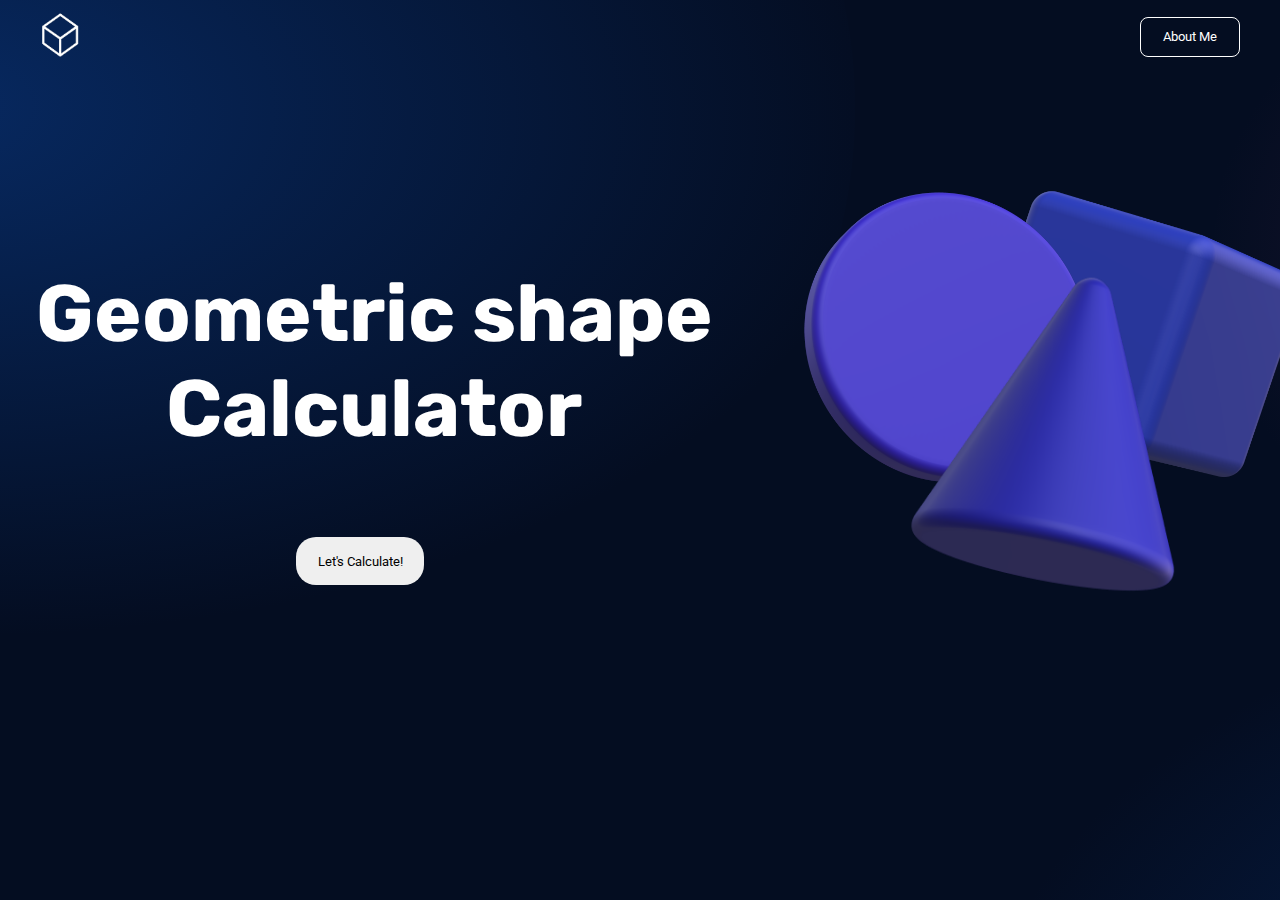
<file: index.html>
<!DOCTYPE html>
<html lang="en">
<head>
    <meta charset="UTF-8">
    <meta http-equiv="X-UA-Compatible" content="IE=edge">
    <meta name="viewport" content="width=device-width, initial-scale=1.0">
    <link rel="shortcut icon" href="./assets/icons/logo-GSC-l.png"/>
    <link rel="stylesheet" media="(min-width: 1183px)" href="./css/style-home-desktop.css" />
    <link rel="stylesheet" href="./css/styles-home.css">
    <link rel="preconnect" href="https://fonts.googleapis.com">
    <link rel="preconnect" href="https://fonts.gstatic.com" crossorigin>
    <link href="https://fonts.googleapis.com/css2?family=Roboto:wght@100;300;400&family=Rubik:wght@300;700&display=swap" rel="stylesheet">
    <title>Geometric Shape Calculator</title>
</head>
<body>
    <header>
        <nav>
            <div class="logo">
                <a href="./index.html"><img src="./assets/icons/logo-GSC-l.png" alt="Logo GSC"></a>
            </div>
            <div class="btn-header">
                <a href="./about.html"><button type="button">About Me</button></a>
            </div>
        </nav>
    </header>
    <main>
        <section class="container-fsection">
            <h1>Geometric shape Calculator</h1>
            <div class="geometric-icons--fsection">
                <img src="./assets/icons/circle.png" alt="Geometric Icons(Circle)">
                <img src="./assets/icons/cube.png" alt="Geometric Icons(Cube)">
                <img src="./assets/icons/roundcone.png" alt="Geometric Icons(Triangle)">
            </div>
            <div class="btn-container">
                <a href="./calculator.html"><button type="button" class="btn-home">Let's Calculate!</button></a>
            </div>
        </section>
    </main>
</body>
</html>
</file>
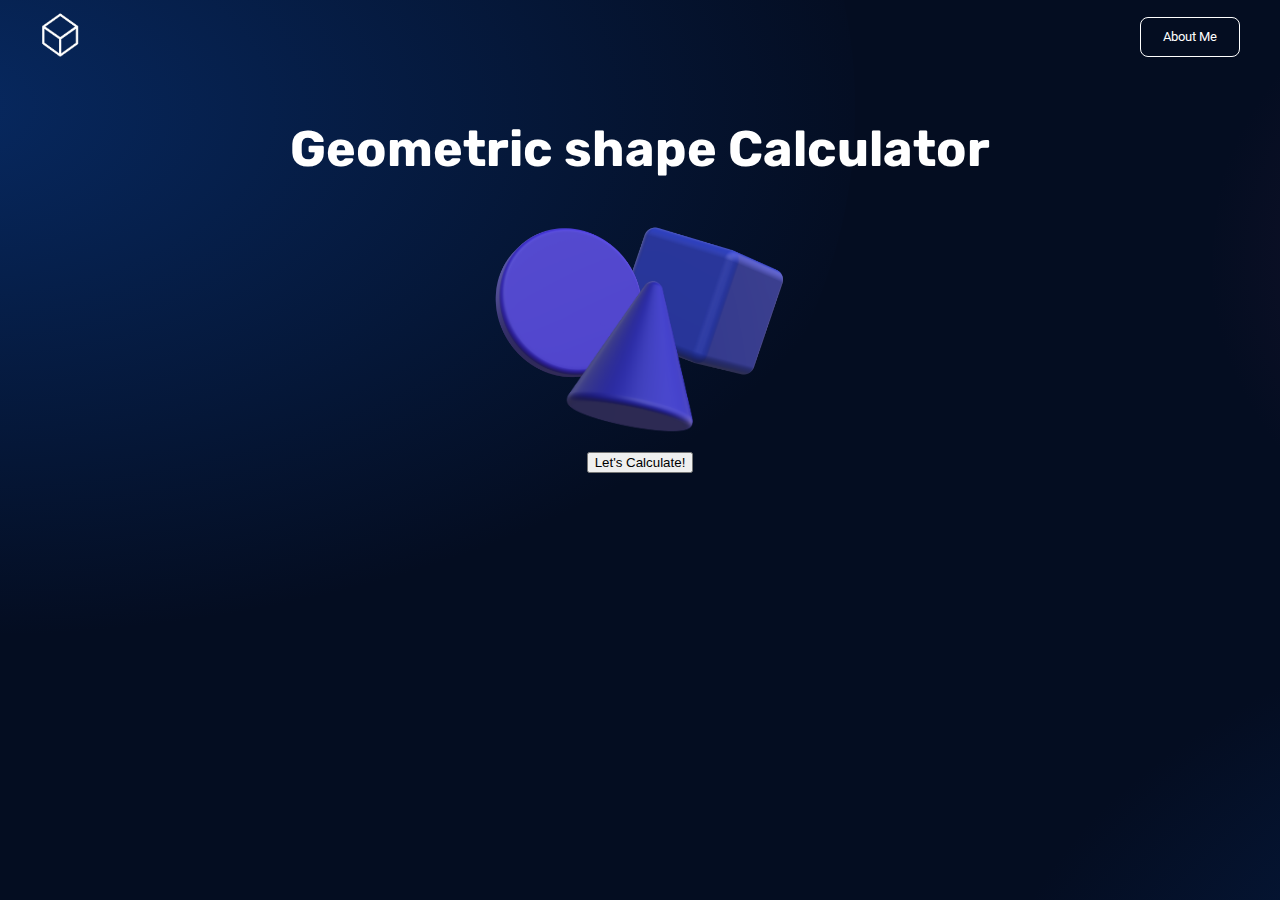
<file: home.html>
<!DOCTYPE html>
<html lang="en">
<head>
    <meta charset="UTF-8">
    <meta http-equiv="X-UA-Compatible" content="IE=edge">
    <meta name="viewport" content="width=device-width, initial-scale=1.0">
    <link rel="stylesheet" href="./css/styles-home.css">
    <link rel="preconnect" href="https://fonts.googleapis.com">
    <link rel="preconnect" href="https://fonts.gstatic.com" crossorigin>
    <link href="https://fonts.googleapis.com/css2?family=Roboto:wght@100;300;400&family=Rubik:wght@300;700&display=swap" rel="stylesheet">
    <title>Geometric Shape Calculator</title>
</head>
<body>
    <header>
        <nav>
            <div class="logo">
                <a href="/"><img src="./assets/icons/logo-GSC-l.png" alt="Logo GSC"></a>
            </div>
            <div class="btn-header">
                <a href="/"><button type="button">About Me</button></a>
            </div>
        </nav>
    </header>
    <main>
        <section class="container-fsection">
            <h1>Geometric shape Calculator</h1>
            <div class="geometric-icons--fsection">
                <img src="./assets/icons/circle.png" alt="Geometric Icons(Circle)">
                <img src="./assets/icons/cube.png" alt="Geometric Icons(Cube)">
                <img src="./assets/icons/roundcone.png" alt="Geometric Icons(Triangle)">
            </div>
            <a href="/"><button type="button" class="btn-home">Let's Calculate!</button></a>
            
        </section>
    </main>
</body>
</html>
</file>
<file: css/style-home-desktop.css>
.container-fsection {
    grid-template-columns: 60% 40%;
    grid-template-rows: 10px;
    gap: 20px;
    place-items: center;
    justify-content: center;
    margin-top: 100px;
}

main .container-fsection h1 {
    font-size: 5rem;
    width: 700px;
    
}

main .container-fsection .geometric-icons--fsection{
    position: relative;
    width: 500px;
    height: 400px;
    
}

main .container-fsection .geometric-icons--fsection img {
    width: 350px;
    height: 350px;
   
}


main .container-fsection .geometric-icons--fsection img:nth-child(2){
    left: 180px

}
main .container-fsection .geometric-icons--fsection img:nth-child(3){
    width: 500px;
    height: 500px;
}
main .container-fsection .btn-container  {
    position: relative;

}


main .container-fsection .btn-container .btn-home {
    top: -180px;
    right: -50px;
    position: absolute;
}

@media (min-width: 1920px) {
    body{
      background-image: url("../assets/images/background-image-4k.png") !important;
    }
  }
</file>
<file: css/styles-home.css>
:root {
    --just-black: #000000;
    --just-white: #FFFFFF;
    --principal-font: 'Rubik', sans-serif;
    --secundary-font: 'Roboto', sans-serif;
    
}

body {
    padding: 0;
    margin: 0;
    box-sizing: border-box;
    background-image: url("../assets/images/background-image-home.png");
    background-repeat: no-repeat;
    background-size: auto;
    height: 100%;
}

header nav {
    display: flex;
    justify-content: space-between;
    align-items: center;
    padding: 12px 40px 0 40px;
    margin-bottom: 24px;
}

header nav .logo img {
    width: 40px;
    height: 45px;
    object-fit: cover;
    
}
header nav .btn-header button{
    border: 1px solid white;
    font-family: var(--secundary-font);
    color: white;
    background-color: transparent;
    border-radius: 8px;
    width: 100px;
    height: 40px;
    cursor: pointer;
}

header nav .btn-header button:hover {
    box-shadow: 0 0 10px #CC0361, 0 0 40px #CC0361, 0 0 80px #CC0361;
}

/* MAIN */

.container-fsection {
    display: grid;
    grid-template-rows: 1fr 200px;
    gap: 20px;
    place-items: center;
}
.container-fsection h1 {
    color: white;
    font-family: var(--principal-font);
    font-size: 50px;
    text-align: center;
}
.container-fsection .geometric-icons--fsection{
    position: relative;
    width: 300px;
    height: 240px;
    
}
.container-fsection .geometric-icons--fsection img {
    width: 180px;
    height: 180px;
    position: absolute;
}
.container-fsection .geometric-icons--fsection img:nth-child(1){
    left: -10px;
    
    
}
.container-fsection .geometric-icons--fsection img:nth-child(2){
    left: 120px;
    z-index: -1;
    
}
.container-fsection .geometric-icons--fsection img:nth-child(3){
    top: 25px;
    left: 30px;
    width: 240px;
    height: 240px;
}
.container-fsection .btn-container .btn-home {
    margin: 36px 0 36px 0;
    height: 48px;
    width: 128px;
    border-radius: 20px;
    border: none;
    font-family: var(--secundary-font);
    cursor: pointer;
    

}

.container-fsection .btn-home:hover {
    box-shadow: 0 0 10px #CC0361, 0 0 40px #CC0361, 0 0 80px #CC0361;
}


/* ABOUT STYLES */

.card-about{
    width: 100%;
    display: flex;
    justify-content: center;
    margin-top: 100px;


}

.card-about .card--container{
    width: 329px;
    height: 545px;
    background-color: var(--just-white);
    border-radius: 20px;
    display: flex;
    flex-direction: column;
    place-items: center;
    box-shadow: rgb(38, 57, 77) 0px 20px 30px -10px;

    
}

.card-about .card--container .main-img{
    width: 100%;
    object-fit: contain;
    border-bottom: 1px solid red;
    border-top-left-radius: 17px;
    border-top-right-radius: 17px;

}
.card-about .card--container .profile-photo{
    position: relative;
}

.card-about .card--container .profile-photo img{
    position: absolute;
    top: -45px;
    left: -40px;
    width: 80px;
    border: 1px solid red;
    border-radius: 50%;
}
.card-about .card--container .profile-name{
    margin-bottom: 24px;
}
.card-about .card--container .profile-name h2 {
    font-family: var(--principal-font);
    margin: 45px 0 4px 0;
}

.card-about .card--container .profile-name span{
    display: flex;
    justify-content: center;
    font-family: var(--secundary-font);
    color: red;
    font-weight: 300;
    
}

.card-about .card--container .about-txt{
    text-align: center;
    font-family: var(--secundary-font);
    font-weight: 400;
    font-size: 1rem;
    margin-bottom: 30px;
    width: 304px;
}
.card-about .card--container .about-txt p{
    margin: 0;
}

.card-about .card--container .social-media img{
    width: 48px;
    padding: 10px;
}
</file>
